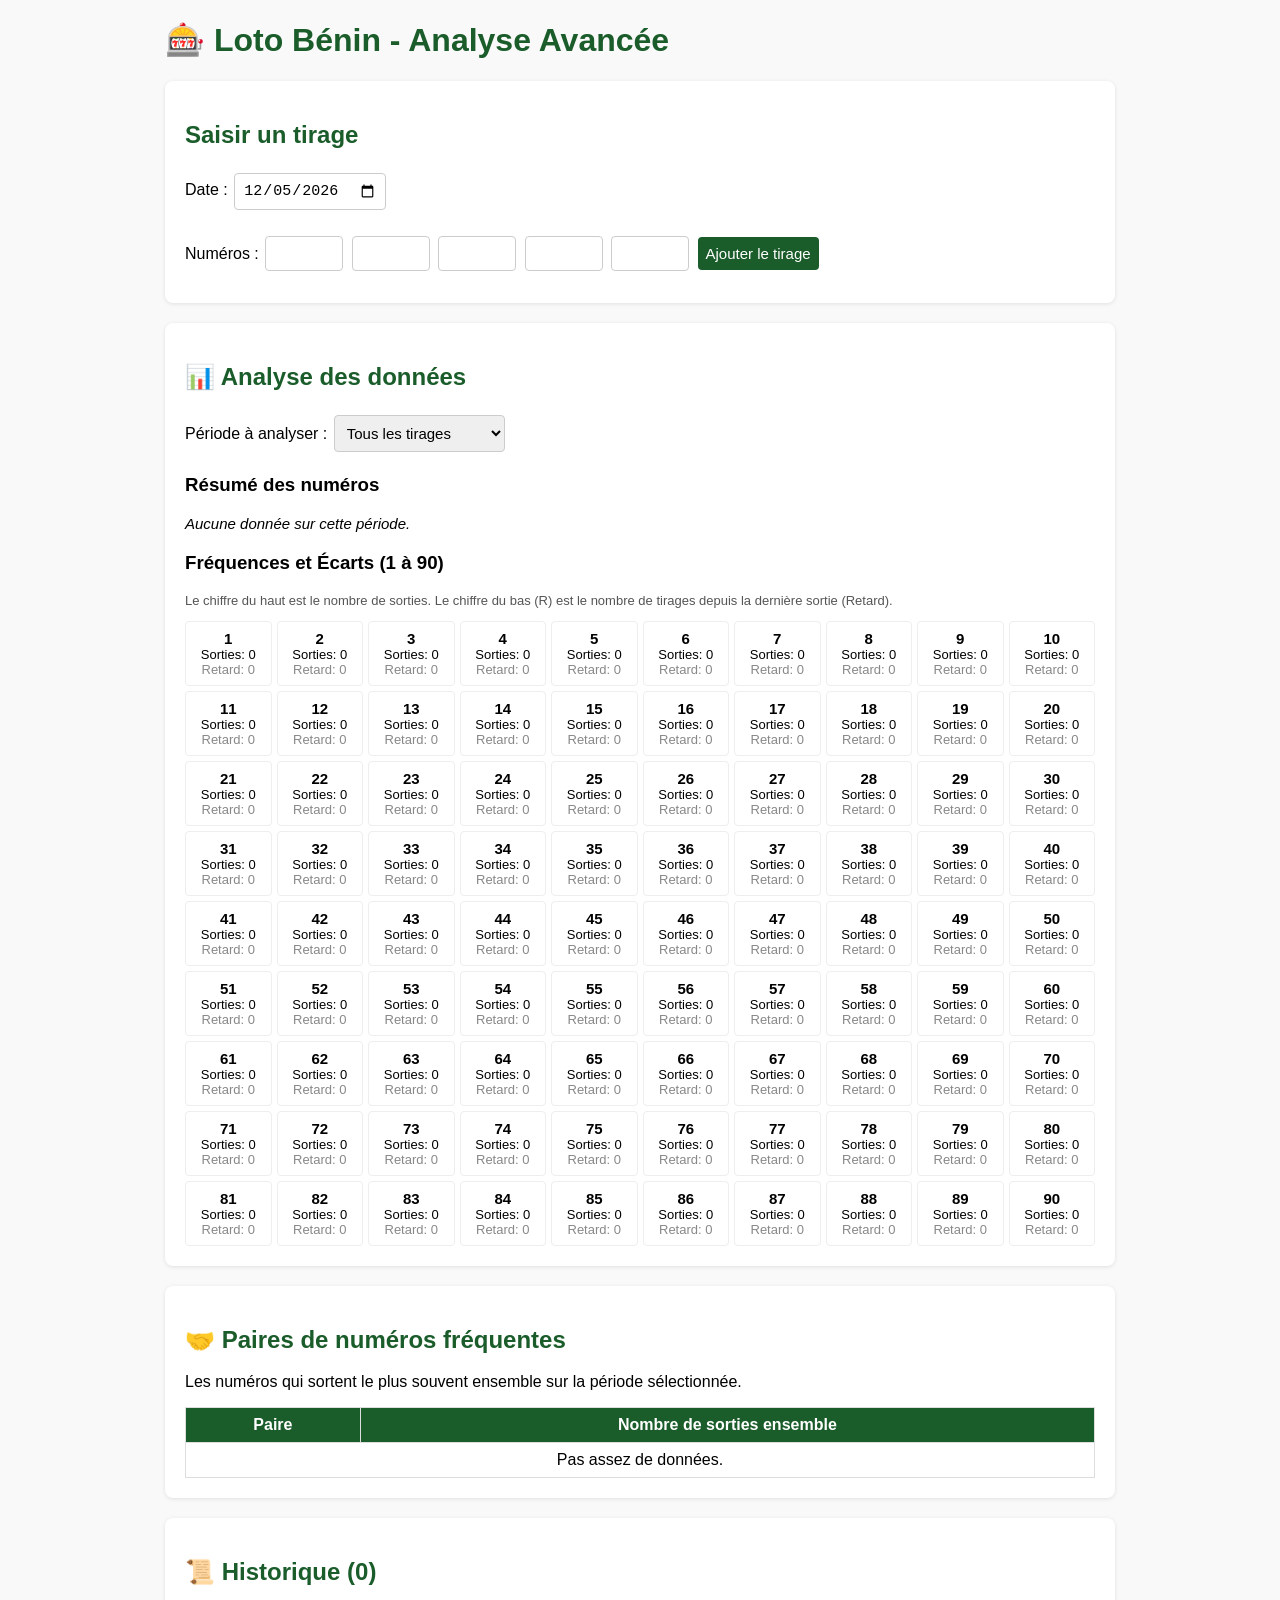
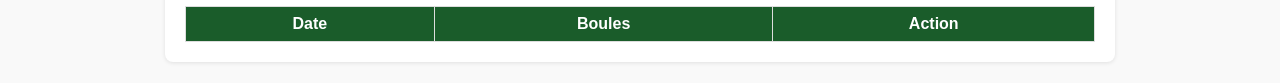
<file: loto2.html>
<!DOCTYPE html>
<html lang="fr">
<head>
<meta charset="UTF-8">
<title>Loto Benin - Analyse Avancée</title>
<style>
  body { font-family: Arial, sans-serif; max-width: 950px; margin: 20px auto; padding: 0 15px; background: #f9f9f9; }
  h1, h2 { color: #1a5c2a; }
  .card { background: white; padding: 20px; border-radius: 8px; box-shadow: 0 1px 4px rgba(0,0,0,0.1); margin-bottom: 20px; }
  input, button, select { padding: 8px; font-size: 15px; margin: 4px 2px; border-radius: 4px; border: 1px solid #ccc; }
  input[type=number] { width: 60px; }
  button { background: #1a5c2a; color: white; border: none; cursor: pointer; }
  button:hover { background: #144a22; }
  table { width: 100%; border-collapse: collapse; margin-top: 15px; }
  th, td { border: 1px solid #ddd; padding: 8px; text-align: center; }
  th { background: #1a5c2a; color: white; }
  .msg { font-weight: bold; margin-top: 8px; }
  .ball { display: inline-block; width: 30px; height: 30px; line-height: 30px; border-radius: 50%; background: #1a5c2a; color: white; font-weight: bold; margin: 0 2px; }
  .grid { display: grid; grid-template-columns: repeat(auto-fill, minmax(80px, 1fr)); gap: 5px; margin-top: 10px;}
  .box { padding: 8px; text-align: center; border-radius: 4px; font-size: 13px; border: 1px solid #eee;}
  .hot { background: #ffe0e0; border-color: #ffb3b3; }
  .cold { background: #e0e8ff; border-color: #b3c6ff; }
</style>
</head>
<body>

<h1>🎰 Loto Bénin - Analyse Avancée</h1>

<!-- ====== SAISIE ====== -->
<div class="card">
  <h2>Saisir un tirage</h2>
  <label>Date : <input type="date" id="date"></label><br><br>
  <label>Numéros : </label>
  <input type="number" id="b1" min="1" max="90">
  <input type="number" id="b2" min="1" max="90">
  <input type="number" id="b3" min="1" max="90">
  <input type="number" id="b4" min="1" max="90">
  <input type="number" id="b5" min="1" max="90">
  <button id="btnAjouter">Ajouter le tirage</button>
  <div class="msg" id="message"></div>
</div>

<!-- ====== ANALYSE ====== -->
<div class="card">
  <h2>📊 Analyse des données</h2>
  <p>Période à analyser : 
    <select id="filtrePeriode" onchange="afficherAnalyse()">
      <option value="all">Tous les tirages</option>
      <option value="30">30 derniers tirages</option>
      <option value="50">50 derniers tirages</option>
      <option value="100">100 derniers tirages</option>
    </select>
  </p>

  <h3>Résumé des numéros</h3>
  <div id="resumeChaudsFroids" style="margin-bottom: 20px; font-size: 15px;"></div>

  <h3>Fréquences et Écarts (1 à 90)</h3>
  <p style="font-size: 13px; color: #555;">Le chiffre du haut est le nombre de sorties. Le chiffre du bas (R) est le nombre de tirages depuis la dernière sortie (Retard).</p>
  <div class="grid" id="grilleStats"></div>
</div>

<!-- ====== PAIRES ====== -->
<div class="card">
  <h2>🤝 Paires de numéros fréquentes</h2>
  <p>Les numéros qui sortent le plus souvent ensemble sur la période sélectionnée.</p>
  <table id="tablePaires">
    <thead><tr><th>Paire</th><th>Nombre de sorties ensemble</th></tr></thead>
    <tbody></tbody>
  </table>
</div>

<!-- ====== LISTE ====== -->
<div class="card">
  <h2>📜 Historique (<span id="nb">0</span>)</h2>
  <table>
    <thead><tr><th>Date</th><th>Boules</th><th>Action</th></tr></thead>
    <tbody id="corps"></tbody>
  </table>
</div>

<script>
var CLE = "lotoBenin";

function charger() {
  var d = localStorage.getItem(CLE);
  return d ? JSON.parse(d) : [];
}
function sauver(t) {
  localStorage.setItem(CLE, JSON.stringify(t));
}

// Ajout d'un tirage
document.getElementById("btnAjouter").addEventListener("click", function () {
  var msg = document.getElementById("message");
  msg.textContent = "";
  var date = document.getElementById("date").value;
  var boules = [];
  
  for (var i = 1; i <= 5; i++) {
    var v = parseInt(document.getElementById("b" + i).value, 10);
    if (isNaN(v) || v < 1 || v > 90) {
      msg.style.color = "red";
      msg.textContent = "Erreur : chaque boule doit etre entre 1 et 90.";
      return;
    }
    boules.push(v);
  }
  
  if (!date) {
    msg.style.color = "red";
    msg.textContent = "Erreur : choisissez une date.";
    return;
  }
  if (new Set(boules).size !== 5) {
    msg.style.color = "red";
    msg.textContent = "Erreur : les 5 boules doivent etre differentes.";
    return;
  }

  var tirages = charger();
  tirages.push({ date: date, boules: boules });
  sauver(tirages);

  for (var j = 1; j <= 5; j++) document.getElementById("b" + j).value = "";
  msg.style.color = "green";
  msg.textContent = "Tirage ajoute !";
  afficherTout();
});

function supprimer(i) {
  if (!confirm("Supprimer ce tirage ?")) return;
  var t = charger();
  t.splice(i, 1);
  sauver(t);
  afficherTout();
}

// Affichage global
function afficherTout() {
  afficherHistorique();
  afficherAnalyse();
}

function afficherHistorique() {
  var tirages = charger();
  document.getElementById("nb").textContent = tirages.length;
  var corps = document.getElementById("corps");
  corps.innerHTML = "";

  var tri = tirages.map(function (t, i) { return { t: t, i: i }; });
  tri.sort(function (a, b) { return b.t.date.localeCompare(a.t.date); });

  tri.forEach(function (obj) {
    var tr = document.createElement("tr");
    var html = "<td>" + obj.t.date + "</td><td>";
    obj.t.boules.forEach(function (n) { html += "<span class='ball'>" + n + "</span>"; });
    html += "</td><td><button onclick='supprimer(" + obj.i + ")' style='background:#b03030;'>X</button></td>";
    tr.innerHTML = html;
    corps.appendChild(tr);
  });
}

// Analyse des données
function afficherAnalyse() {
  var tousLesTirages = charger();
  var limite = document.getElementById("filtrePeriode").value;
  
  // Trier par date du plus récent au plus ancien pour le filtre
  var tirages = tousLesTirages.map(function (t, i) { return { t: t, i: i }; });
  tirages.sort(function (a, b) { return b.t.date.localeCompare(a.t.date); });
  
  if (limite !== "all") {
    tirages = tirages.slice(0, parseInt(limite, 10));
  }

  // --- 1. Calcul des fréquences et écarts ---
  var freq = {};
  var ecarts = {};
  for (var n = 1; n <= 90; n++) { freq[n] = 0; ecarts[n] = 0; }

  tirages.forEach(function(obj) {
    obj.t.boules.forEach(function(n) { freq[n]++; });
  });

  // Calcul des écarts (pour chaque numéro, depuis combien de tirages il n'est pas sorti)
  // On parcourt du plus récent au plus ancien
  tirages.forEach(function(obj, index) {
    obj.t.boules.forEach(function(n) {
      if (ecarts[n] === 0 && index !== 0) {
        // On a trouvé le dernier tirage où ce numéro est sorti
        // Mais on doit vérifier s'il est sorti dans le tirage 0 (le plus récent)
        ecarts[n] = index; 
      }
    });
  });
  
  // Correction de l'écart pour ceux sortis au tirage 0
  if (tirages.length > 0) {
      tirages[0].t.boules.forEach(function(n) { ecarts[n] = 0; });
  } else {
      for (var k = 1; k <= 90; k++) ecarts[k] = 0;
  }
  
  // --- 2. Affichage de la grille ---
  var grid = document.getElementById("grilleStats");
  grid.innerHTML = "";
  
  var top10 = Object.keys(freq).map(function(n) { return { n: parseInt(n), f: freq[n] }; })
                .filter(function(x) { return x.f > 0; })
                .sort(function(a, b) { return b.f - a.f; })
                .slice(0, 10);
  var top10Ids = top10.map(function(x) { return x.n; });

  for (var i = 1; i <= 90; i++) {
    var div = document.createElement("div");
    div.className = "box";
    if (top10Ids.indexOf(i) !== -1) div.classList.add("hot");
    else if (freq[i] === 0 && tirages.length > 0) div.classList.add("cold");
    
    div.innerHTML = "<b style='font-size:15px;'>" + i + "</b><br>" + 
                    "Sorties: " + freq[i] + "<br>" +
                    "<span style='color:#888;'>Retard: " + ecarts[i] + "</span>";
    grid.appendChild(div);
  }

  // --- 3. Résumé Chauds / Froids ---
  var resume = document.getElementById("resumeChaudsFroids");
  if (tirages.length === 0) {
    resume.innerHTML = "<i>Aucune donnée sur cette période.</i>";
  } else {
    var plusFrequents = top10.map(function(x) { return x.n + " (" + x.f + ")"; }).join(", ");
    resume.innerHTML = "<b>🔥 Top 10 (les plus sortis) :</b> " + plusFrequents;
  }

  // --- 4. Calcul des paires ---
  var paires = {};
  tirages.forEach(function(obj) {
    var b = obj.t.boules.sort(function(a, b) { return a - b; });
    for (var i = 0; i < b.length; i++) {
      for (var j = i + 1; j < b.length; j++) {
        var paireStr = b[i] + "-" + b[j];
        paires[paireStr] = (paires[paireStr] || 0) + 1;
      }
    }
  });

  var listePaires = Object.keys(paires).map(function(k) { return { p: k, n: paires[k] }; })
                      .sort(function(a, b) { return b.n - a.n; })
                      .slice(0, 5); // Top 5 des paires

  var tbodyPaires = document.querySelector("#tablePaires tbody");
  tbodyPaires.innerHTML = "";
  if (listePaires.length === 0 || tirages.length === 0) {
    tbodyPaires.innerHTML = "<tr><td colspan='2'>Pas assez de données.</td></tr>";
  } else {
    listePaires.forEach(function(p) {
      var tr = document.createElement("tr");
      tr.innerHTML = "<td><b>" + p.p + "</b></td><td>" + p.n + " fois</td>";
      tbodyPaires.appendChild(tr);
    });
  }
}

// Initialisation
document.getElementById("date").valueAsDate = new Date();
afficherTout();
</script>
</body>
</html>
</file>
